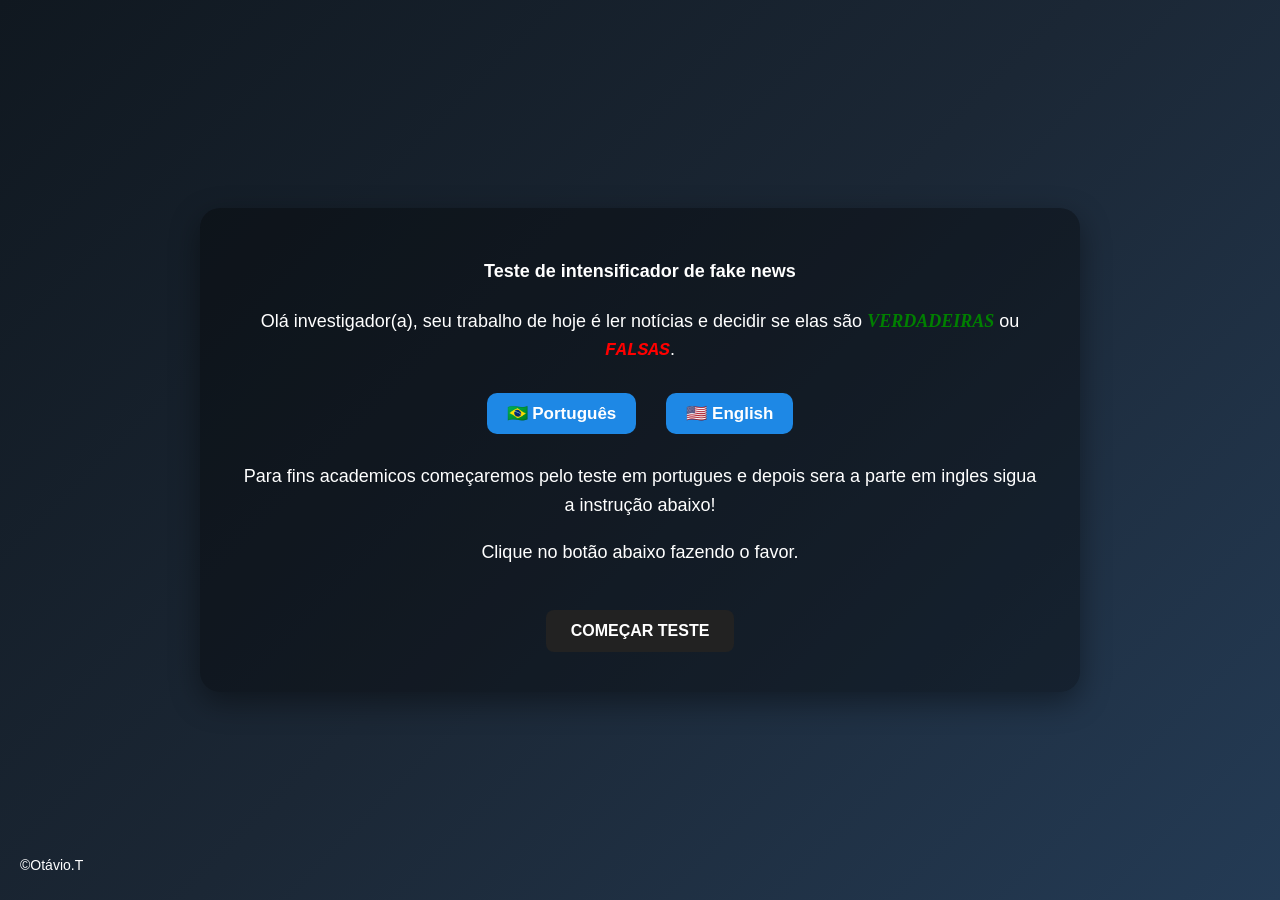
<file: index.html>
<!DOCTYPE html>
<html lang="pt-br">

<head>
    <meta charset="UTF-8">
    <meta name="viewport" content="width=device-width, initial-scale=1.0">

    <link rel="stylesheet" href="style.css">

    <title>Truth ou False</title>
</head>

<body>

    <main>
<h1 id="titulo" class="branco">
    Teste de intensificador de fake news
</h1>

<p id="introducao" class="branco">
    Olá investigador(a), seu trabalho de hoje é ler notícias e decidir se elas são
    <i class="verde">VERDADEIRAS</i> ou
    <i class="vermelho">FALSAS</i>.
</p>

<div class="idiomas">
    <button onclick="mudarIdioma('pt')">🇧🇷 Português</button>
    <button onclick="mudarIdioma('en')">🇺🇸 English</button>
</div>

<p id="informacao" class="branco">
    Para fins academicos começaremos pelo teste em portugues e depois sera a parte em ingles
    sigua a instrução abaixo!
</p>

<p id="instrucao" class="branco">
    Clique no botão abaixo fazendo o favor.
</p>

<a id="botaoTeste" href="teste-pt1.html">
    COMEÇAR TESTE
</a>

    </main>

    <p class="branco copyright">
        &copy;Otávio.T
    </p>

    <script src="script.js"></script>

</body>

</html>
</file>
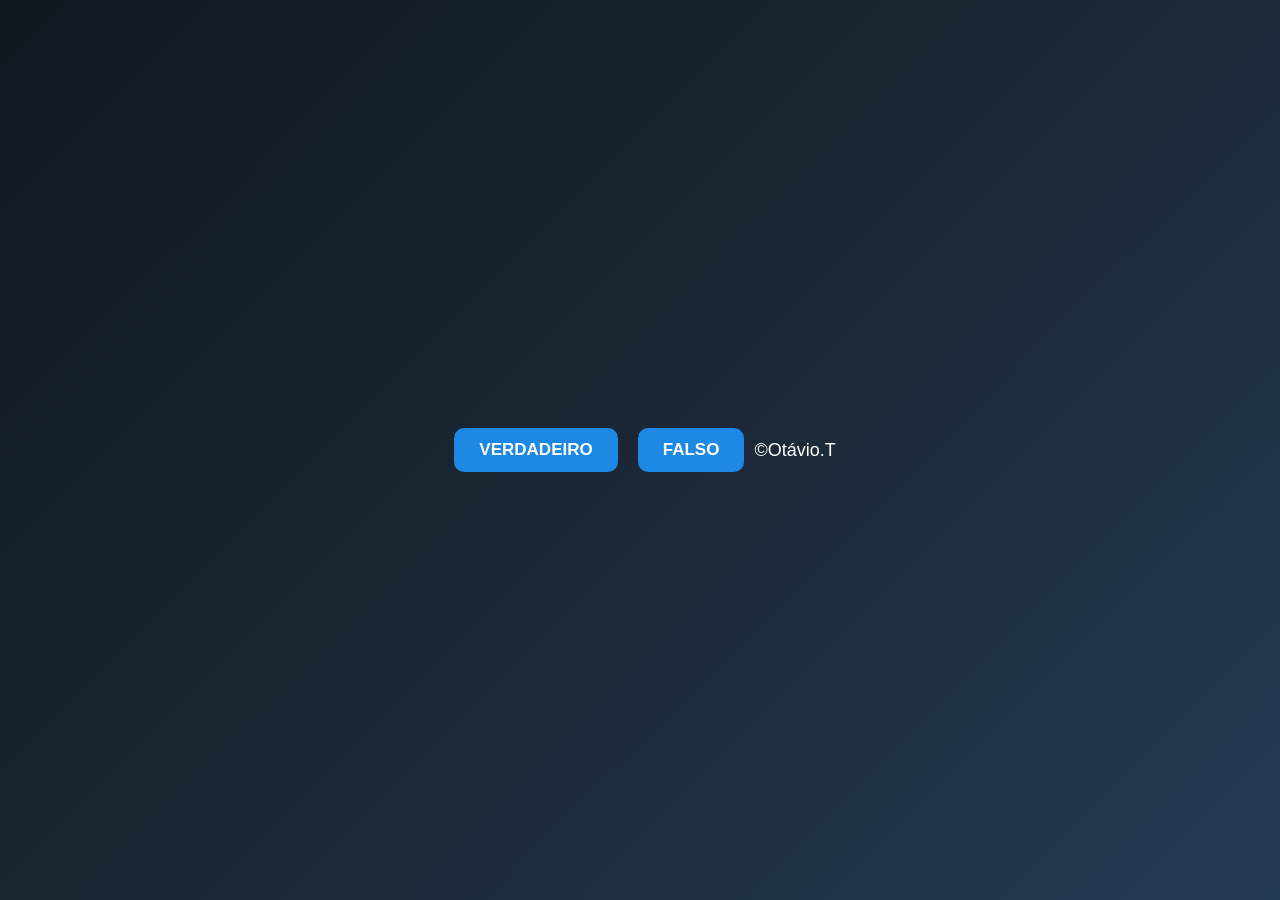
<file: Pt-1.html>
<!DOCTYPE html>
<html lang="en">
<head>
    <meta charset="UTF-8">
    <meta name="viewport" content="width=
    , initial-scale=1.0">
    <title>Document</title>
    <link rel="stylesheet" href="style.css">

</head>
<body>
    <button id="verdadeiro">VERDADEIRO</button>
    <button id="falso">FALSO</button>

    <p class="branco">&copy;Otávio.T</p>

<script src="script.js"></script>
</body>
</html>
</file>
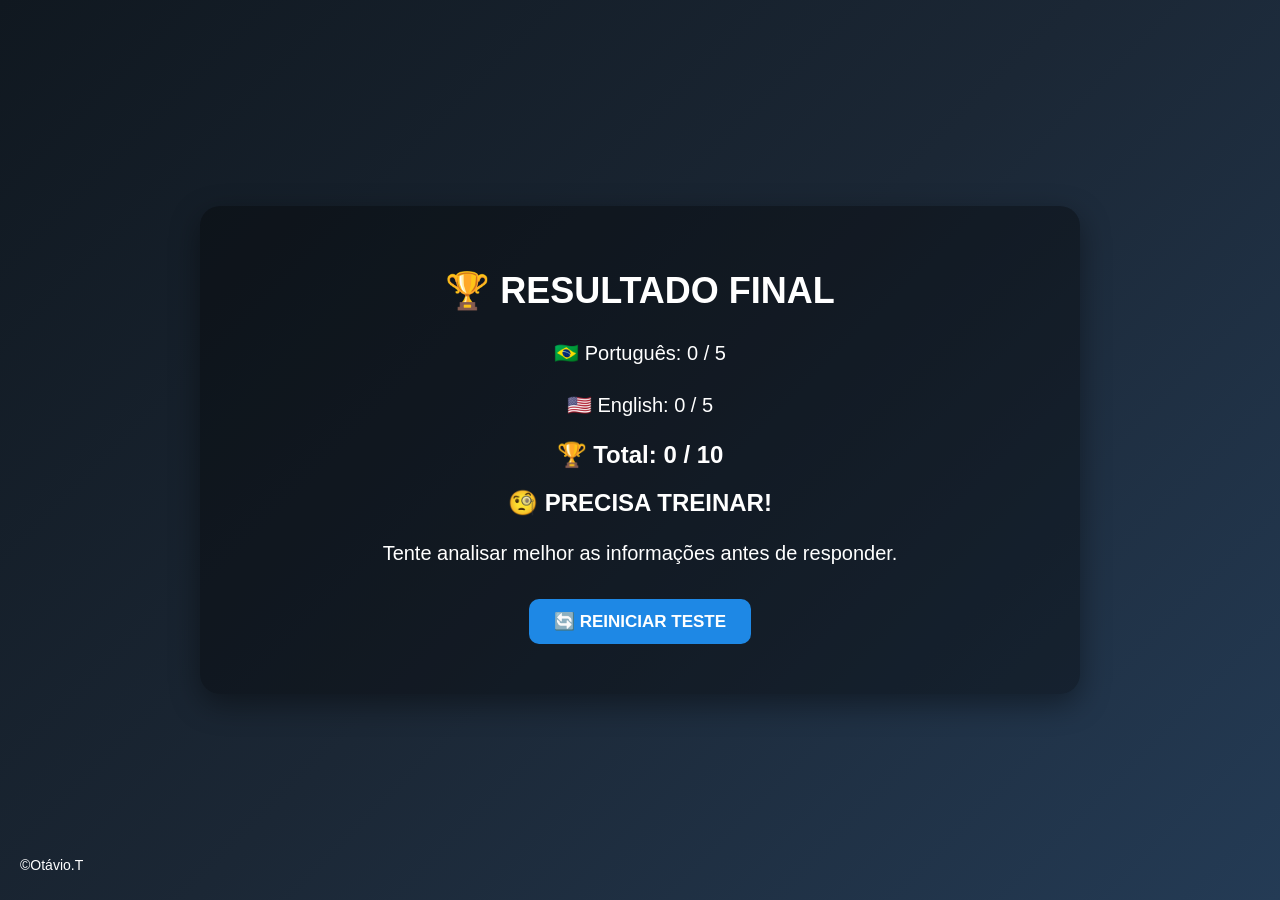
<file: resultado.html>
<!DOCTYPE html>
<html lang="pt-br">

<head>
    <meta charset="UTF-8">
    <meta name="viewport" content="width=device-width, initial-scale=1.0">

    <link rel="stylesheet" href="style.css">

    <title>Resultado - Truth ou False</title>
</head>

<body>

    <main class="resultado-final">

        <h1>🏆 RESULTADO FINAL</h1>

        <p id="portugues"></p>

        <p id="ingles"></p>

        <h2 id="total"></h2>

        <h2 id="mensagem"></h2>

        <p id="descricao"></p>

        <button onclick="resetarJogo(); location.href='index.html';">
    🔄 REINICIAR TESTE
        </button>
    <p class="branco copyright">
        &copy;Otávio.T
    </p>

    </main>

    <script>

        const pontosPT = Number(localStorage.getItem("pontosPT")) || 0;
    const pontosEN = Number(localStorage.getItem("pontosEN")) || 0;

    const total = pontosPT + pontosEN;

    document.getElementById("portugues").textContent =
        "🇧🇷 Português: " + pontosPT + " / 5";

    document.getElementById("ingles").textContent =
        "🇺🇸 English: " + pontosEN + " / 5";

    document.getElementById("total").textContent =
        "🏆 Total: " + total + " / 10";


        const mensagem =
            document.getElementById("mensagem");

        const descricao =
            document.getElementById("descricao");


        if (total === 10) {

            mensagem.textContent = "🔥 PERFEITO!";

            descricao.textContent =
                "Você acertou todas as notícias!";

        }

        else if (total >= 8) {

            mensagem.textContent = "👏 EXCELENTE!";

            descricao.textContent =
                "Você é muito bom em identificar possíveis fake news!";

        }

        else if (total >= 6) {

            mensagem.textContent = "👍 BOM TRABALHO!";

            descricao.textContent =
                "Você foi bem, mas ainda pode prestar mais atenção aos detalhes.";

        }

        else if (total >= 4) {

            mensagem.textContent = "🤔 QUASE LÁ!";

            descricao.textContent =
                "Algumas notícias conseguiram enganar você.";

        }

        else {

            mensagem.textContent = "🧐 PRECISA TREINAR!";

            descricao.textContent =
                "Tente analisar melhor as informações antes de responder.";
        }


        function resetarJogo() {

            localStorage.removeItem("pontosPT");
            localStorage.removeItem("pontosEN");

            sessionStorage.clear();
        }

    </script>

</body>

</html>
</file>
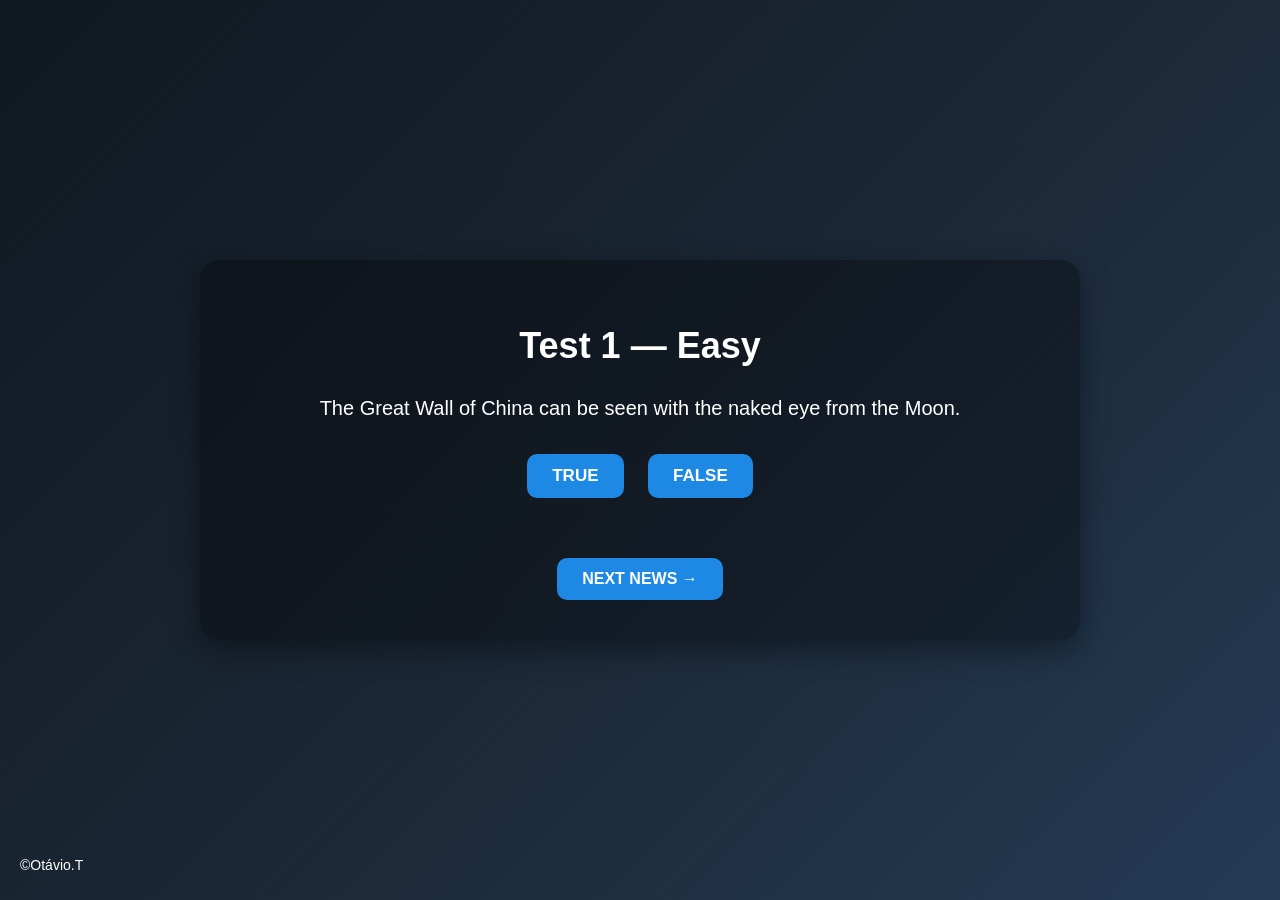
<file: teste-en1.html>
<head>
    <meta charset="UTF-8">
    <meta name="viewport" content="width=device-width, initial-scale=1.0">
    <link rel="stylesheet" href="style.css">
    <title>Test 1 - Truth or False</title>
</head>

<body data-resposta="false">

    <main>
        <h1>Test 1 — Easy</h1>

        <p>
            The Great Wall of China can be seen with the naked eye from the Moon.
        </p>

        <button onclick="responder('true')">TRUE</button>
        <button onclick="responder('false')">FALSE</button>

        <p id="resultado"></p>

        <a href="teste-en2.html">NEXT NEWS →</a>
    </main>
    
<p class="branco copyright">
        &copy;Otávio.T
    </p>

    <script src="script.js"></script>
</body>

</html>
</file>
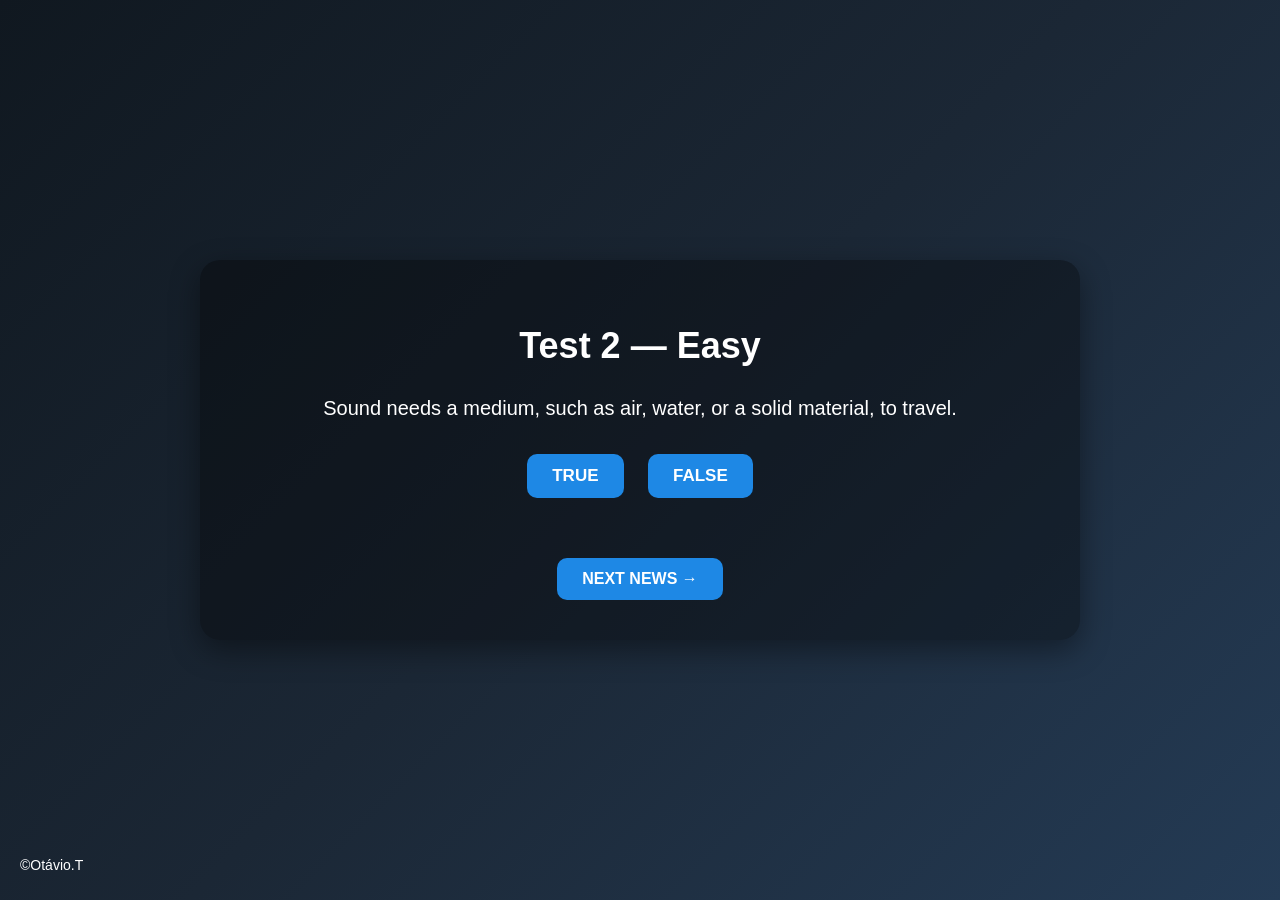
<file: teste-en2.html>
<!DOCTYPE html>
<html lang="en">

<head>
    <meta charset="UTF-8">
    <meta name="viewport" content="width=device-width, initial-scale=1.0">
    <link rel="stylesheet" href="style.css">
    <title>Test 2 - Truth or False</title>
</head>

<body data-resposta="true">

    <main>
        <h1>Test 2 — Easy</h1>

        <p>
            Sound needs a medium, such as air, water, or a solid material, to travel.
        </p>

        <button onclick="responder('true')">TRUE</button>
        <button onclick="responder('false')">FALSE</button>

        <p id="resultado"></p>

        <a href="teste-en3.html">NEXT NEWS →</a>
    </main>

<p class="branco copyright">
        &copy;Otávio.T
    </p>
    
    <script src="script.js"></script>
</body>

</html>
</file>
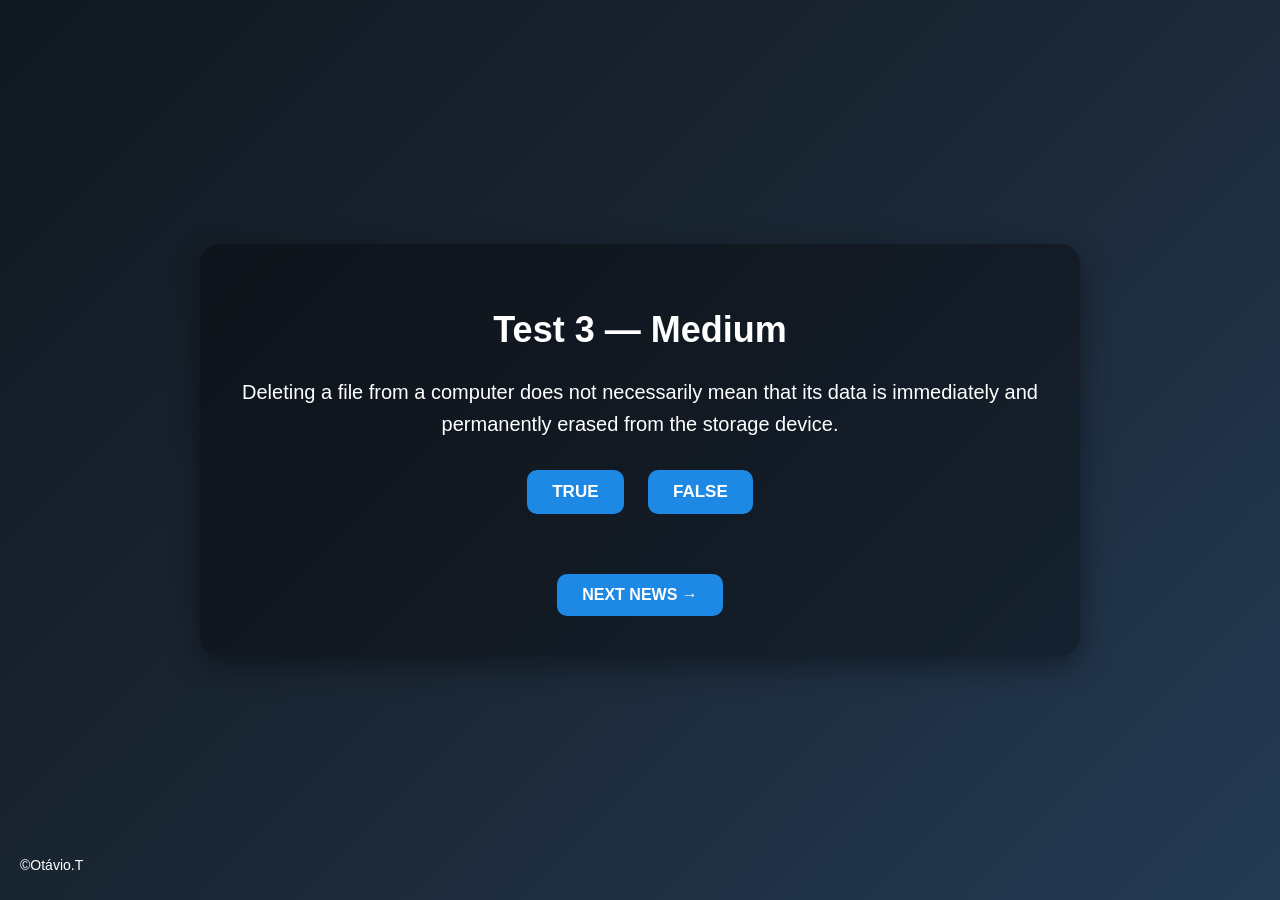
<file: teste-en3.html>
<!DOCTYPE html>
<html lang="en">

<head>
    <meta charset="UTF-8">
    <meta name="viewport" content="width=device-width, initial-scale=1.0">
    <link rel="stylesheet" href="style.css">
    <title>Test 3 - Truth or False</title>
</head>

<body data-resposta="true">

    <main>
        <h1>Test 3 — Medium</h1>

        <p>
            Deleting a file from a computer does not necessarily mean that its data
            is immediately and permanently erased from the storage device.
        </p>

        <button onclick="responder('true')">TRUE</button>
        <button onclick="responder('false')">FALSE</button>

        <p id="resultado"></p>

        <a href="teste-en4.html">NEXT NEWS →</a>
    </main>

<p class="branco copyright">
        &copy;Otávio.T
    </p>
    
    <script src="script.js"></script>
</body>

</html>
</file>
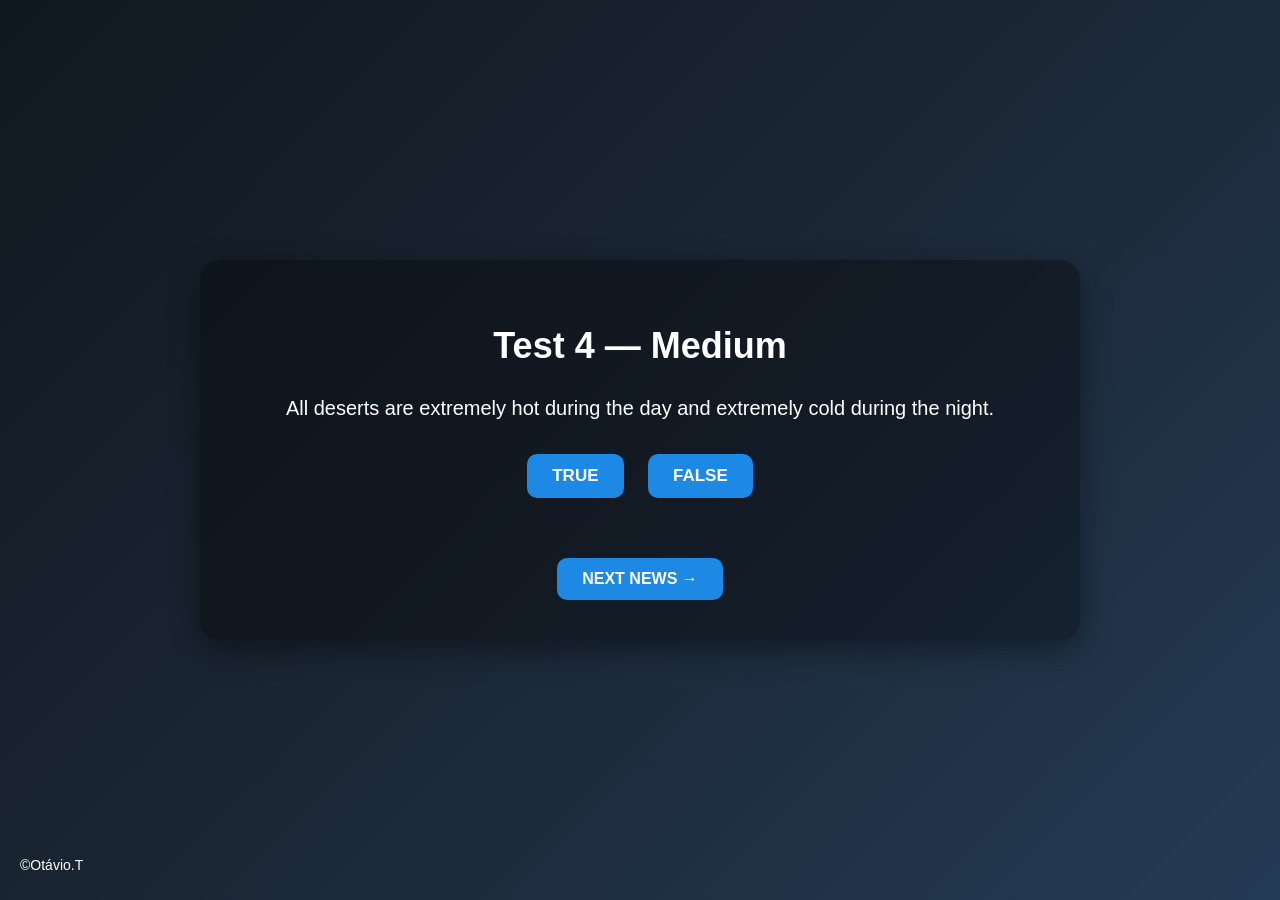
<file: teste-en4.html>
<!DOCTYPE html>
<html lang="en">

<head>
    <meta charset="UTF-8">
    <meta name="viewport" content="width=device-width, initial-scale=1.0">
    <link rel="stylesheet" href="style.css">
    <title>Test 4 - Truth or False</title>
</head>

<body data-resposta="false">

    <main>
        <h1>Test 4 — Medium</h1>

        <p>
            All deserts are extremely hot during the day and extremely cold during
            the night.
        </p>

        <button onclick="responder('true')">TRUE</button>
        <button onclick="responder('false')">FALSE</button>

        <p id="resultado"></p>

        <a href="teste-en5.html">NEXT NEWS →</a>
    </main>

    <p class="branco copyright">
        &copy;Otávio.T
    </p>
    
    <script src="script.js"></script>
</body>

</html>
</file>
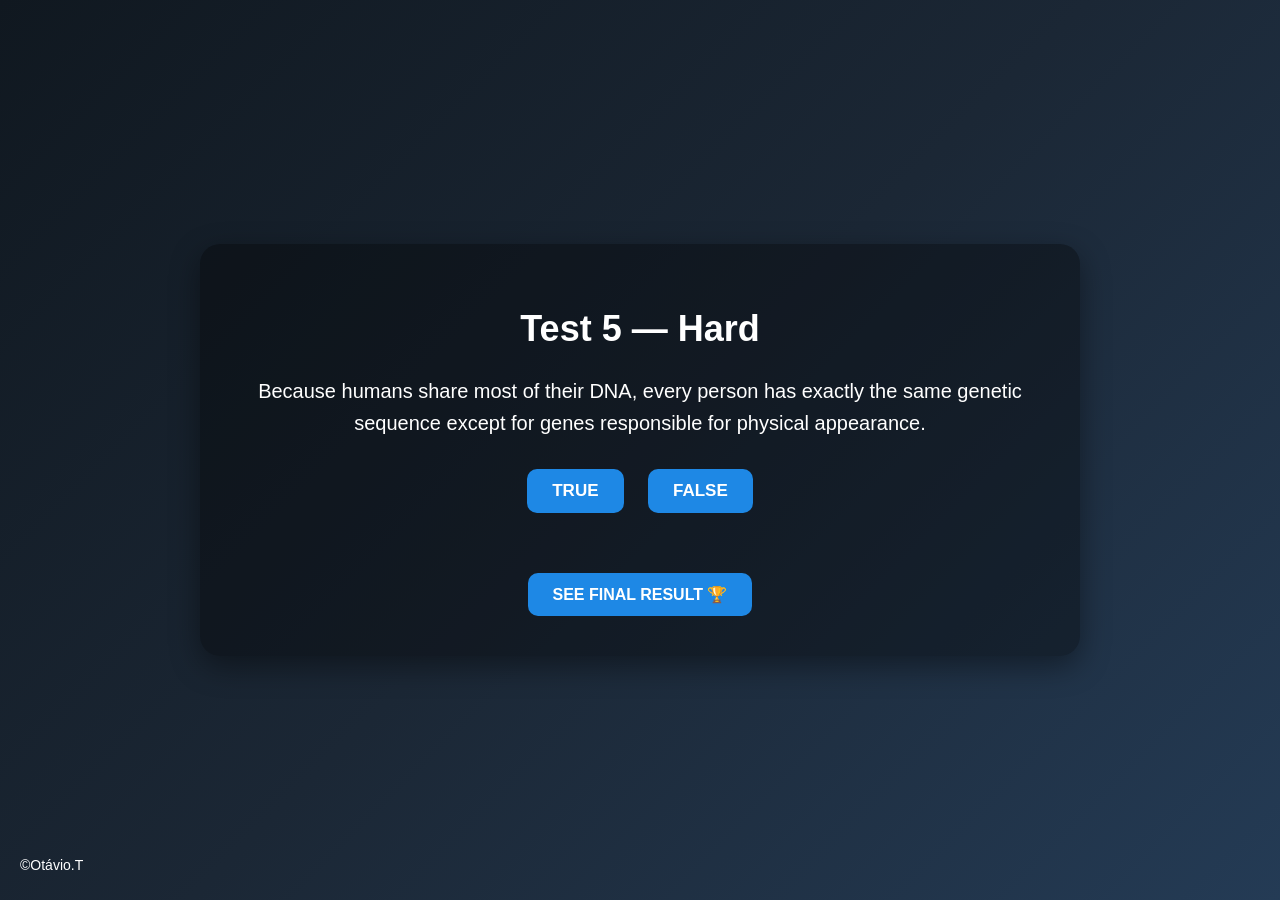
<file: teste-en5.html>
<!DOCTYPE html>
<html lang="en">

<head>
    <meta charset="UTF-8">
    <meta name="viewport" content="width=device-width, initial-scale=1.0">
    <link rel="stylesheet" href="style.css">
    <title>Test 5 - Truth or False</title>
</head>

<body data-resposta="false">

    <main>
        <h1>Test 5 — Hard</h1>

        <p>
            Because humans share most of their DNA, every person has exactly the
            same genetic sequence except for genes responsible for physical appearance.
        </p>

        <button onclick="responder('true')">TRUE</button>
        <button onclick="responder('false')">FALSE</button>

        <p id="resultado"></p>

        <a href="resultado.html">
    SEE FINAL RESULT 🏆
    </a>
    </main>

<p class="branco copyright">
        &copy;Otávio.T
    </p>
    
    <script src="script.js"></script>
</body>

</html>
</file>
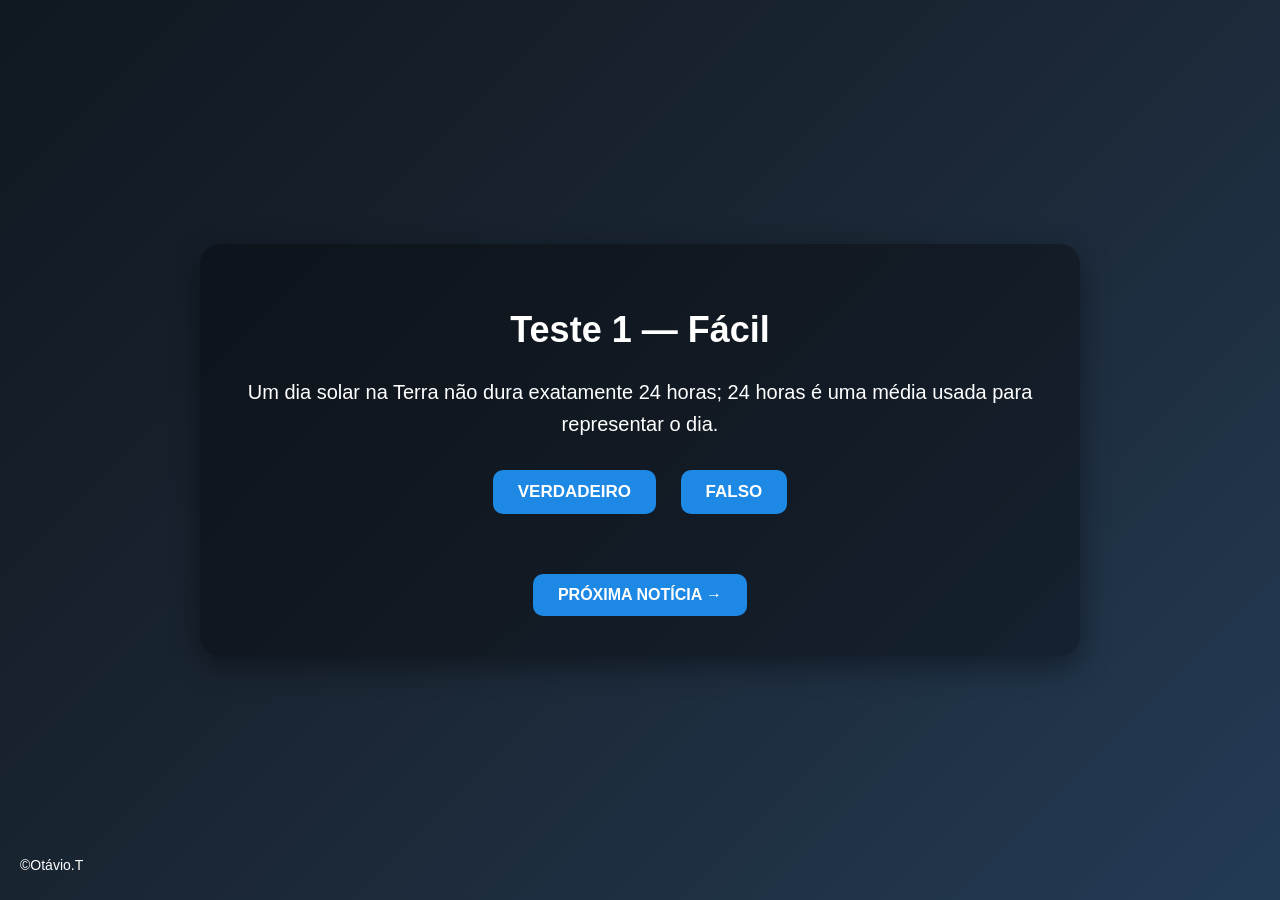
<file: teste-pt1.html>
<!DOCTYPE html>
<html lang="pt-br">

<head>
    <meta charset="UTF-8">
    <meta name="viewport" content="width=device-width, initial-scale=1.0">
    <link rel="stylesheet" href="style.css">
    <title>Teste 1 - Truth ou False</title>
</head>

<body data-resposta="verdadeiro">

    <main>
        <h1>Teste 1 — Fácil</h1>

        <p>
            Um dia solar na Terra não dura exatamente 24 horas; 24 horas é uma média
            usada para representar o dia.
        </p>

        <button onclick="responder('verdadeiro')">
    VERDADEIRO
</button>

<button onclick="responder('falso')">
    FALSO
</button>

        <p id="resultado"></p>

        <a href="teste-pt2.html">PRÓXIMA NOTÍCIA →</a>
    </main>

<p class="branco copyright">
        &copy;Otávio.T
    </p>
    
    <script src="script.js"></script>
</body>

</html>
</file>
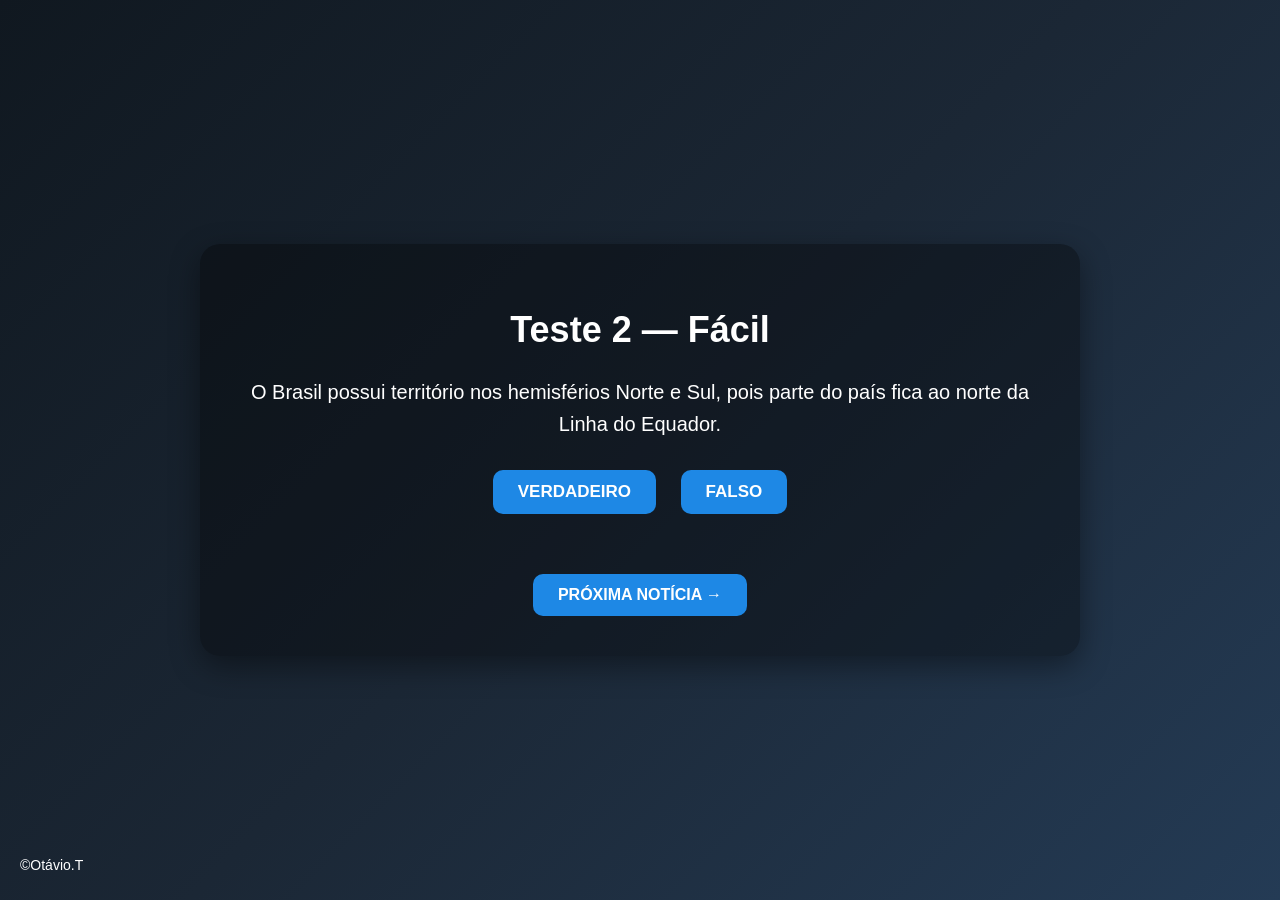
<file: teste-pt2.html>
<!DOCTYPE html>
<html lang="pt-br">

<head>
    <meta charset="UTF-8">
    <meta name="viewport" content="width=device-width, initial-scale=1.0">
    <link rel="stylesheet" href="style.css">
    <title>Teste 2 - Truth ou False</title>
</head>

<body data-resposta="verdadeiro">

    <main>
        <h1>Teste 2 — Fácil</h1>

        <p>
            O Brasil possui território nos hemisférios Norte e Sul, pois parte do país
            fica ao norte da Linha do Equador.
        </p>

        <button onclick="responder('verdadeiro')">VERDADEIRO</button>
        <button onclick="responder('falso')">FALSO</button>

        <p id="resultado"></p>

        <a href="teste-pt3.html">PRÓXIMA NOTÍCIA →</a>
    </main>

<p class="branco copyright">
        &copy;Otávio.T
    </p>
    
    <script src="script.js"></script>
</body>

</html>
</file>
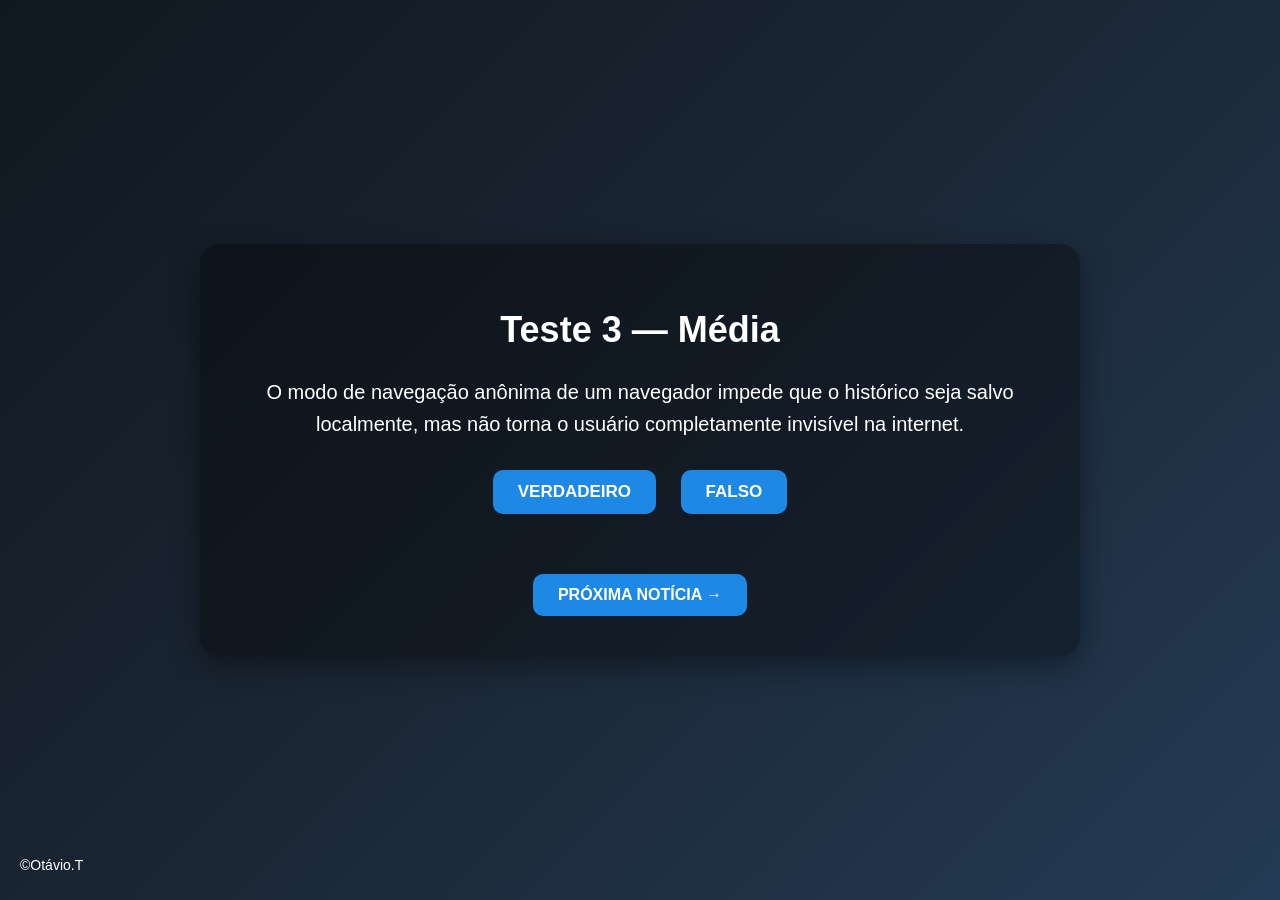
<file: teste-pt3.html>
<!DOCTYPE html>
<html lang="pt-br">

<head>
    <meta charset="UTF-8">
    <meta name="viewport" content="width=device-width, initial-scale=1.0">
    <link rel="stylesheet" href="style.css">
    <title>Teste 3 - Truth ou False</title>
</head>

<body data-resposta="verdadeiro">

    <main>
        <h1>Teste 3 — Média</h1>

        <p>
            O modo de navegação anônima de um navegador impede que o histórico seja
            salvo localmente, mas não torna o usuário completamente invisível na internet.
        </p>

        <button onclick="responder('verdadeiro')">VERDADEIRO</button>
        <button onclick="responder('falso')">FALSO</button>

        <p id="resultado"></p>

        <a href="teste-pt4.html">PRÓXIMA NOTÍCIA →</a>
    </main>

<p class="branco copyright">
        &copy;Otávio.T
    </p>
    
    <script src="script.js"></script>
</body>

</html>
</file>
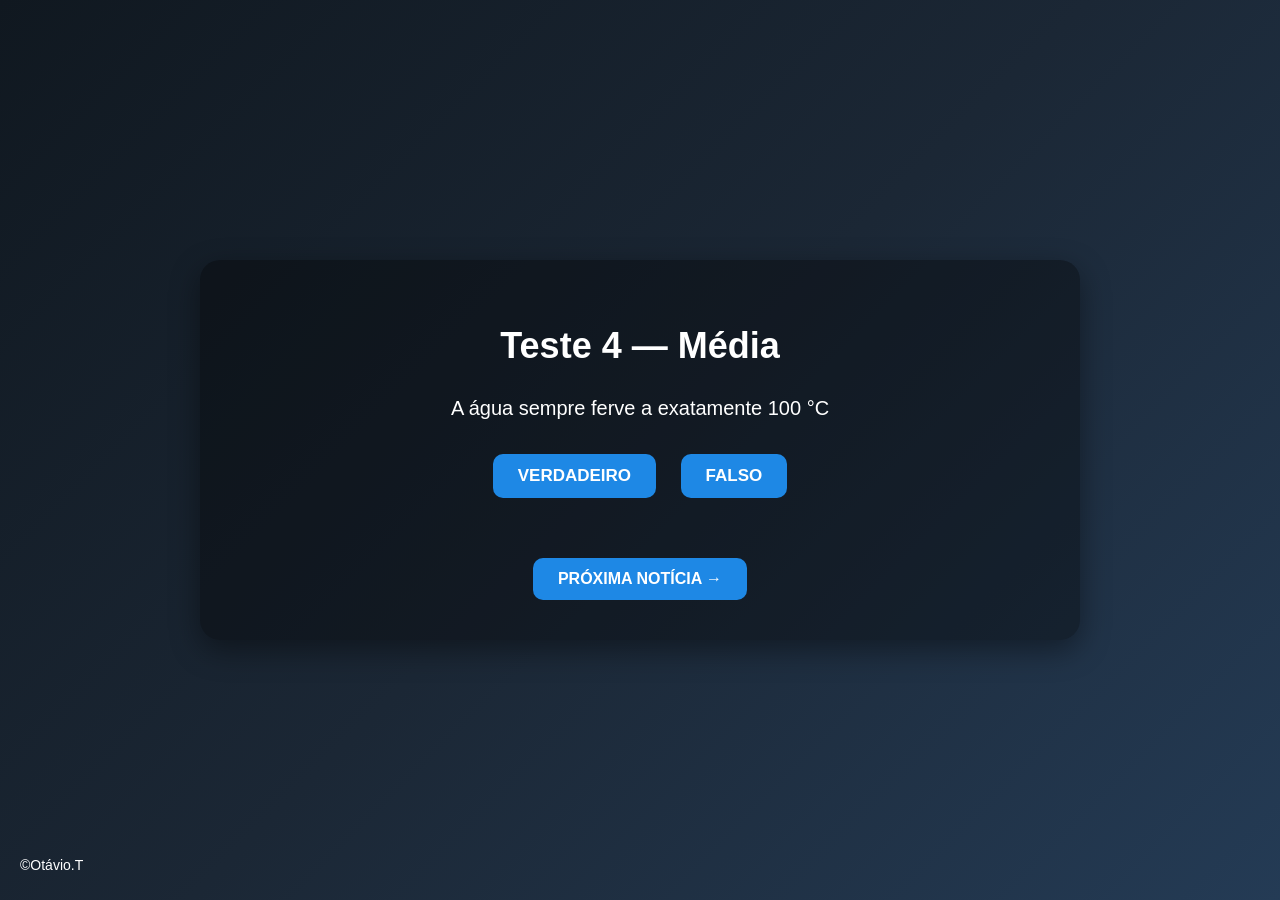
<file: teste-pt4.html>
<!DOCTYPE html>
<html lang="pt-br">

<head>
    <meta charset="UTF-8">
    <meta name="viewport" content="width=device-width, initial-scale=1.0">
    <link rel="stylesheet" href="style.css">
    <title>Teste 4 - Truth ou False</title>
</head>

<body data-resposta="falso">

    <main>
        <h1>Teste 4 — Média</h1>

        <p>
            A água sempre ferve a exatamente 100 °C
        </p>

        <button onclick="responder('verdadeiro')">VERDADEIRO</button>
        <button onclick="responder('falso')">FALSO</button>

        <p id="resultado"></p>

        <a href="teste-pt5.html">PRÓXIMA NOTÍCIA →</a>
    </main>

<p class="branco copyright">
        &copy;Otávio.T
    </p>
    
    <script src="script.js"></script>
</body>

</html>
</file>
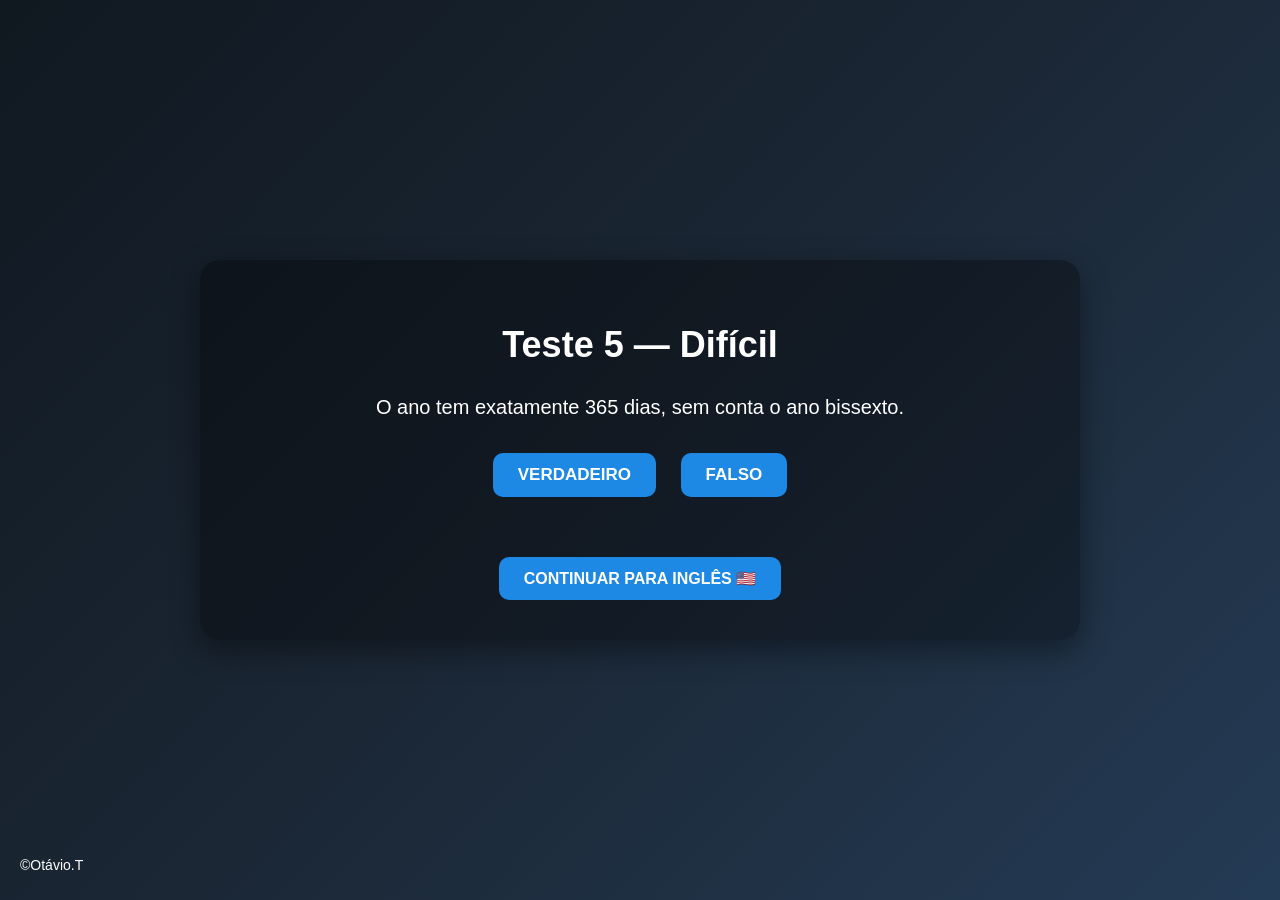
<file: teste-pt5.html>
<!DOCTYPE html>
<html lang="pt-br">

<head>
    <meta charset="UTF-8">
    <meta name="viewport" content="width=device-width, initial-scale=1.0">
    <link rel="stylesheet" href="style.css">
    <title>Teste 5 - Truth ou False</title>
</head>

<body data-resposta="falso">

    <main>
        <h1>Teste 5 — Difícil</h1>

        <p>
            O ano tem exatamente 365 dias, sem conta o ano bissexto.
        </p>

        <button onclick="responder('verdadeiro')">VERDADEIRO</button>
        <button onclick="responder('falso')">FALSO</button>

        <p id="resultado"></p>

        <a href="teste-en1.html"
   onclick="sessionStorage.removeItem('respondido')">
    CONTINUAR PARA INGLÊS 🇺🇸
</a>
    </main>

<p class="branco copyright">
        &copy;Otávio.T
    </p>
    
    <script src="script.js"></script>
</body>

</html>
</file>
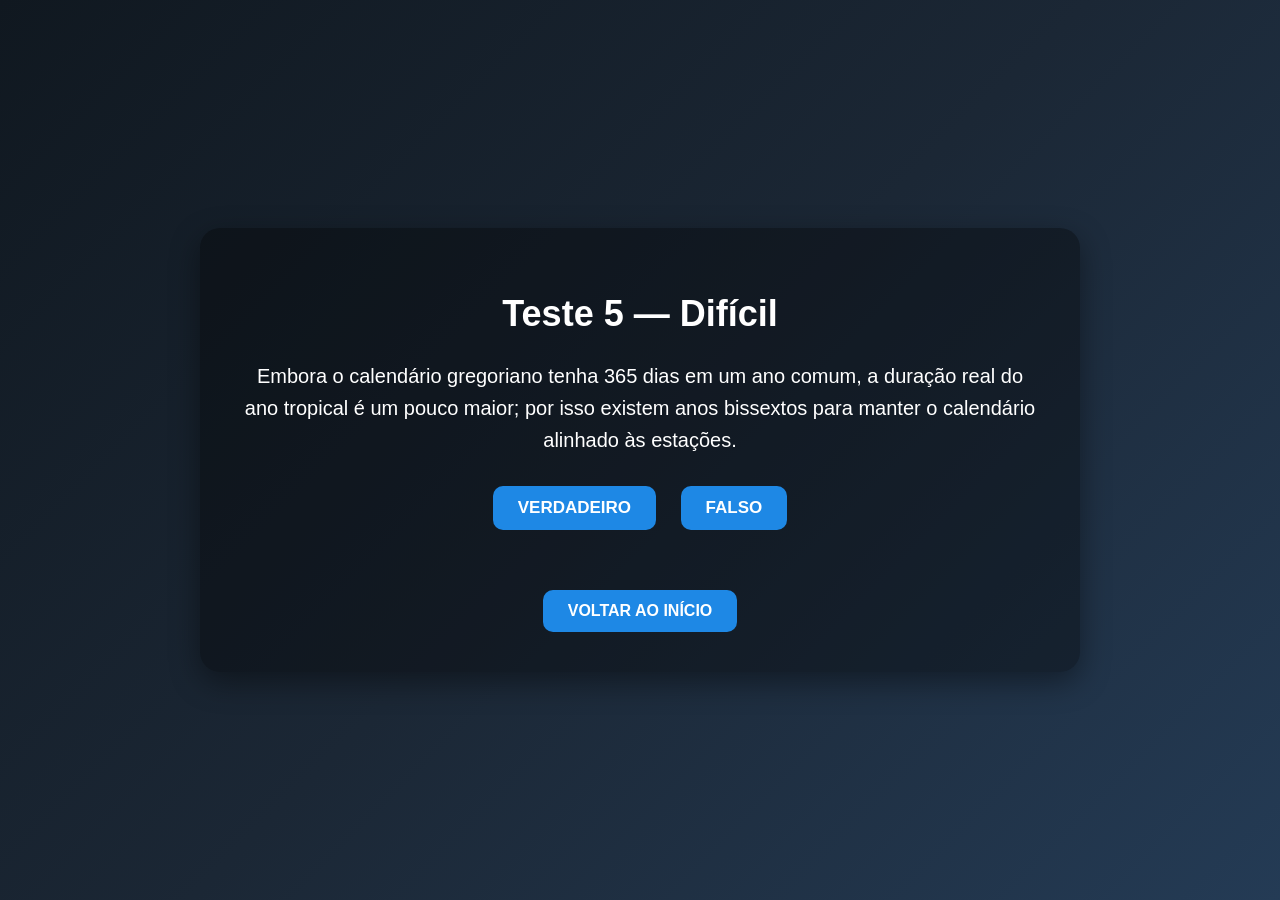
<file: teste.pt5.html>
<!DOCTYPE html>
<html lang="pt-br">

<head>
    <meta charset="UTF-8">
    <meta name="viewport" content="width=device-width, initial-scale=1.0">
    <link rel="stylesheet" href="style.css">
    <title>Teste 5 - Truth ou False</title>
</head>

<body data-resposta="verdadeiro">

    <main>
        <h1>Teste 5 — Difícil</h1>

        <p>
            Embora o calendário gregoriano tenha 365 dias em um ano comum, a duração
            real do ano tropical é um pouco maior; por isso existem anos bissextos
            para manter o calendário alinhado às estações.
        </p>

        <button onclick="responder('verdadeiro')">VERDADEIRO</button>
        <button onclick="responder('falso')">FALSO</button>

        <p id="resultado"></p>

        <a href="index.html">VOLTAR AO INÍCIO</a>
    </main>

    <script src="script.js"></script>
</body>

</html>
</file>
<file: style.css>
body {
    margin: 0;
    min-height: 100vh;

    background: linear-gradient(
        135deg,
        #101820,
        #1b2735,
        #243b55
    );
}
.branco {
    color: white;
    font-size: 18px;
}
.espaco {
    margin-bottom: 20px;
}
.verde {
    font-family: Georgia, serif;
    color: green;
    font-weight: bold;
}

.vermelho{
    font-family: "Courier New", monospace;
    color: red;
    font-weight: bold;
}
.centro {
    text-align: center;
    max-width: 700px;
    margin: 0 auto;
}
.idiomas {
    display: flex;
    justify-content: center;
    gap: 10px;
}

.idiomas button {
    padding: 10px 20px;
    cursor: pointer;
}
#botaoTeste {
    display: inline-block;
    padding: 12px 25px;
    background-color: #222;
    color: white;
    text-decoration: none;
    border-radius: 8px;
}
body {
    margin: 0;
    min-height: 100vh;

    background: linear-gradient(
        135deg,
        #101820,
        #1b2735,
        #243b55
    );

    color: white;
    font-family: Arial, sans-serif;

    display: flex;
    justify-content: center;
    align-items: center;
}
main {
    width: 90%;
    max-width: 800px;

    padding: 40px;

    background: rgba(0, 0, 0, 0.35);

    border-radius: 20px;

    text-align: center;

    box-shadow: 0 10px 30px rgba(0, 0, 0, 0.4);
}
h1 {
    font-size: 36px;
    margin-bottom: 25px;
}

/* Textos */
p {
    font-size: 20px;
    line-height: 1.6;
}
button {
    padding: 12px 25px;

    margin: 10px;

    border: none;
    border-radius: 10px;

    background-color: #1e88e5;
    color: white;

    font-size: 17px;
    font-weight: bold;

    cursor: pointer;

    transition: 0.2s;
}
button:hover {
    transform: scale(1.05);
    background-color: #1565c0;
}

/* Link que parece botão */
a {
    display: inline-block;

    margin-top: 25px;

    padding: 12px 25px;

    background-color: #1e88e5;

    color: white;

    text-decoration: none;

    border-radius: 10px;

    font-weight: bold;

    transition: 0.2s;
}
a:hover {
    transform: scale(1.05);
    background-color: #1565c0;
}
#resultado {
    font-size: 24px;
    font-weight: bold;

    margin: 25px 0;
}
.copyright {
    position: fixed;

    bottom: 10px;
    left: 20px;

    font-size: 14px;
}
</file>
